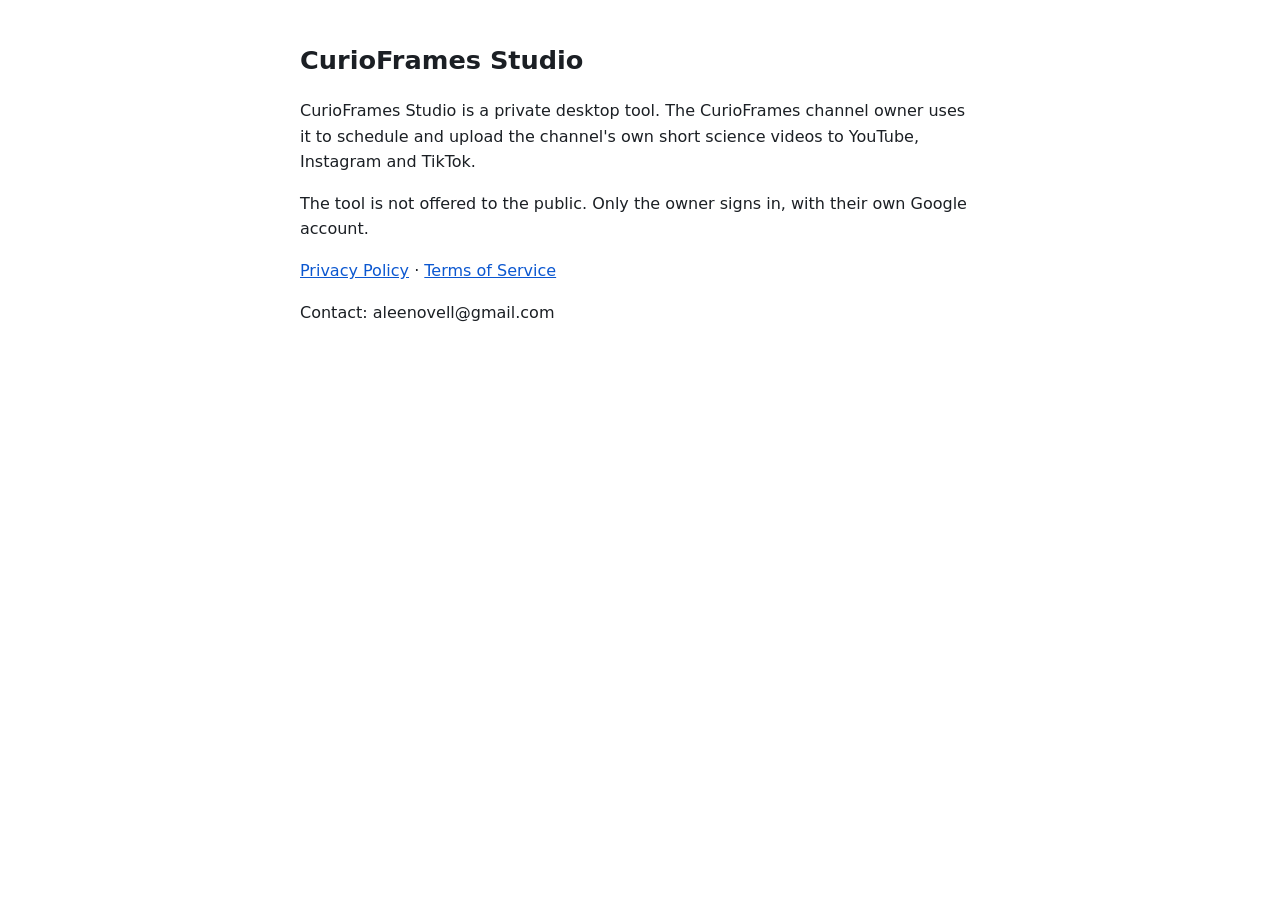
<file: index.html>
<!doctype html><html lang="en"><head><meta charset="utf-8"><meta name="viewport" content="width=device-width,initial-scale=1">
<title>CurioFrames Studio</title><link rel="stylesheet" href="style.css"></head><body>
<h1>CurioFrames Studio</h1>
<p>CurioFrames Studio is a private desktop tool. The CurioFrames channel owner uses it to schedule and upload the channel's own short science videos to YouTube, Instagram and TikTok.</p>
<p>The tool is not offered to the public. Only the owner signs in, with their own Google account.</p>
<p><a href="privacy.html">Privacy Policy</a> · <a href="terms.html">Terms of Service</a></p>
<p>Contact: aleenovell@gmail.com</p>
</body></html>
</file>
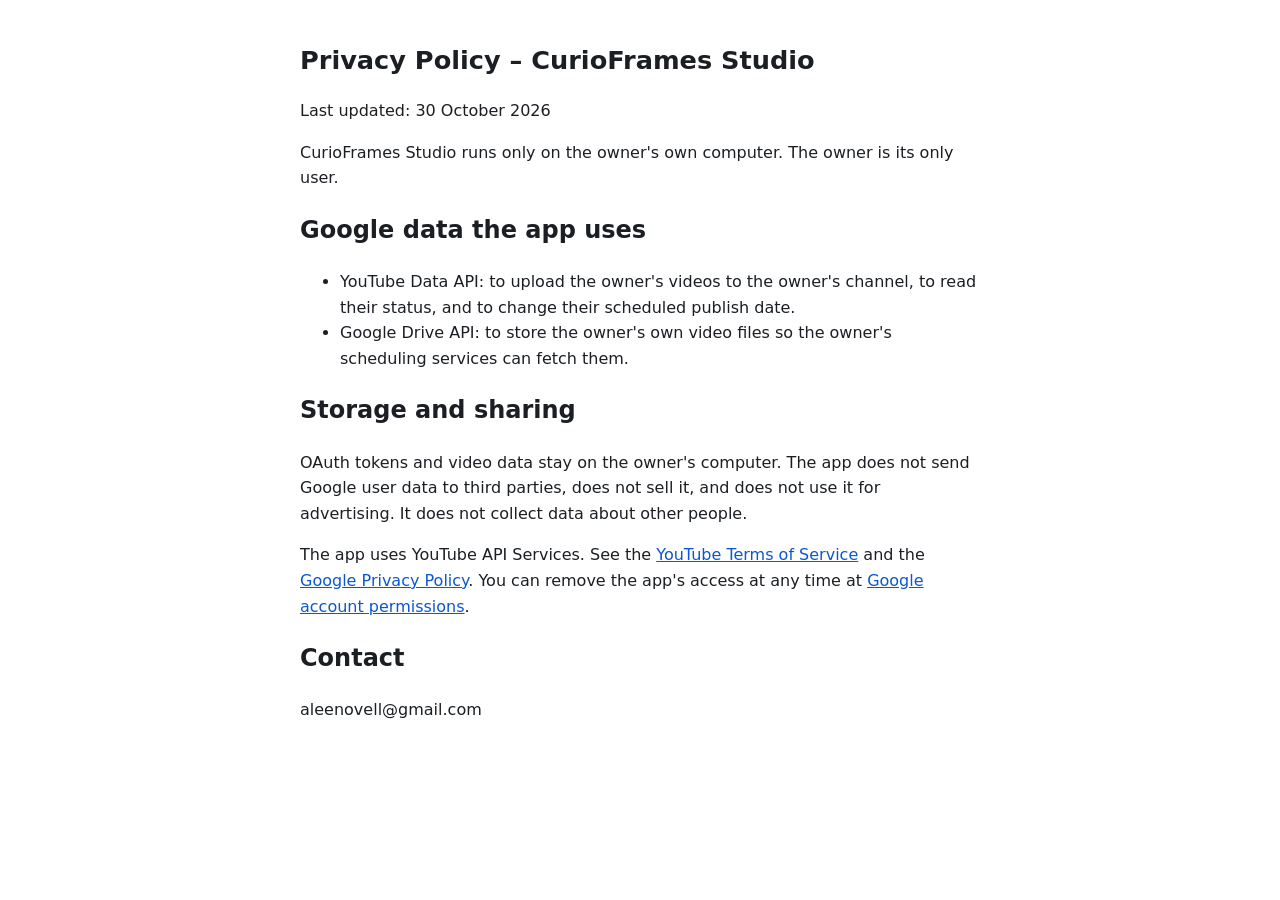
<file: privacy.html>
<!doctype html><html lang="en"><head><meta charset="utf-8"><meta name="viewport" content="width=device-width,initial-scale=1">
<title>Privacy Policy</title><link rel="stylesheet" href="style.css"></head><body>
<h1>Privacy Policy – CurioFrames Studio</h1>
<p>Last updated: 30 October 2026</p>
<p>CurioFrames Studio runs only on the owner's own computer. The owner is its only user.</p>
<h2>Google data the app uses</h2>
<ul>
<li>YouTube Data API: to upload the owner's videos to the owner's channel, to read their status, and to change their scheduled publish date.</li>
<li>Google Drive API: to store the owner's own video files so the owner's scheduling services can fetch them.</li>
</ul>
<h2>Storage and sharing</h2>
<p>OAuth tokens and video data stay on the owner's computer. The app does not send Google user data to third parties, does not sell it, and does not use it for advertising. It does not collect data about other people.</p>
<p>The app uses YouTube API Services. See the <a href="https://www.youtube.com/t/terms">YouTube Terms of Service</a> and the <a href="https://policies.google.com/privacy">Google Privacy Policy</a>. You can remove the app's access at any time at <a href="https://myaccount.google.com/permissions">Google account permissions</a>.</p>
<h2>Contact</h2><p>aleenovell@gmail.com</p>
</body></html>
</file>
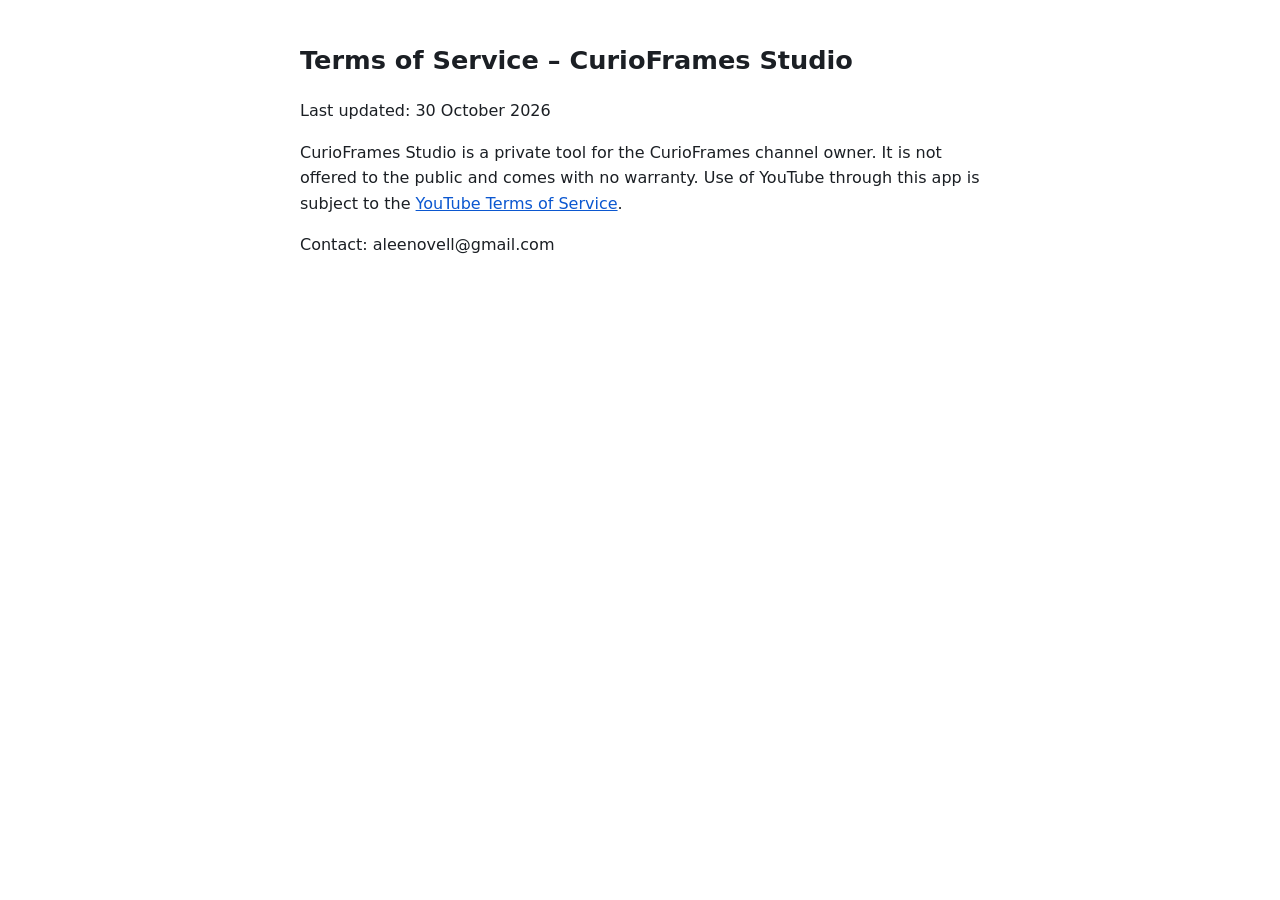
<file: terms.html>
<!doctype html><html lang="en"><head><meta charset="utf-8"><meta name="viewport" content="width=device-width,initial-scale=1">
<title>Terms of Service</title><link rel="stylesheet" href="style.css"></head><body>
<h1>Terms of Service – CurioFrames Studio</h1>
<p>Last updated: 30 October 2026</p>
<p>CurioFrames Studio is a private tool for the CurioFrames channel owner. It is not offered to the public and comes with no warranty. Use of YouTube through this app is subject to the <a href="https://www.youtube.com/t/terms">YouTube Terms of Service</a>.</p>
<p>Contact: aleenovell@gmail.com</p>
</body></html>
</file>
<file: style.css>
body{font-family:system-ui,sans-serif;max-width:680px;margin:40px auto;padding:0 16px;line-height:1.6;color:#1b1f24;background:#fff}
a{color:#0b57d0}h1{font-size:1.6rem}
</file>
